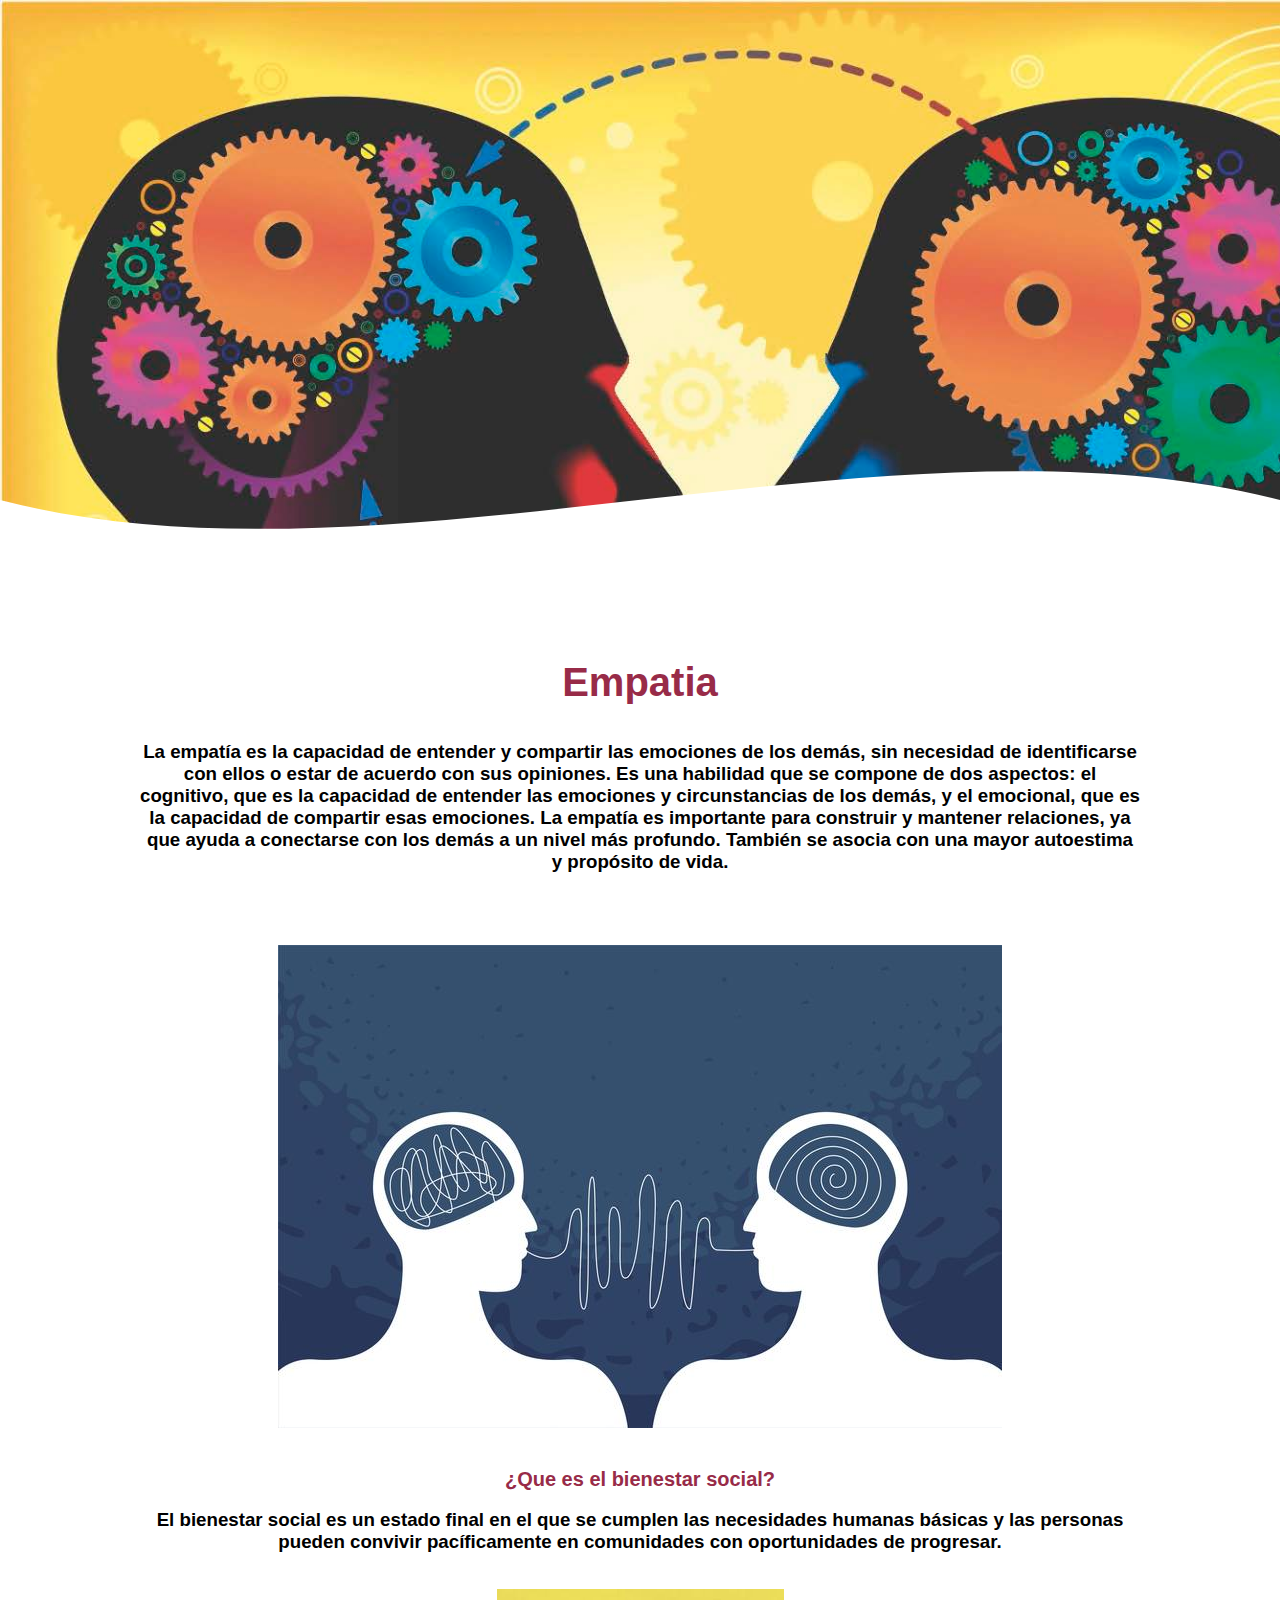
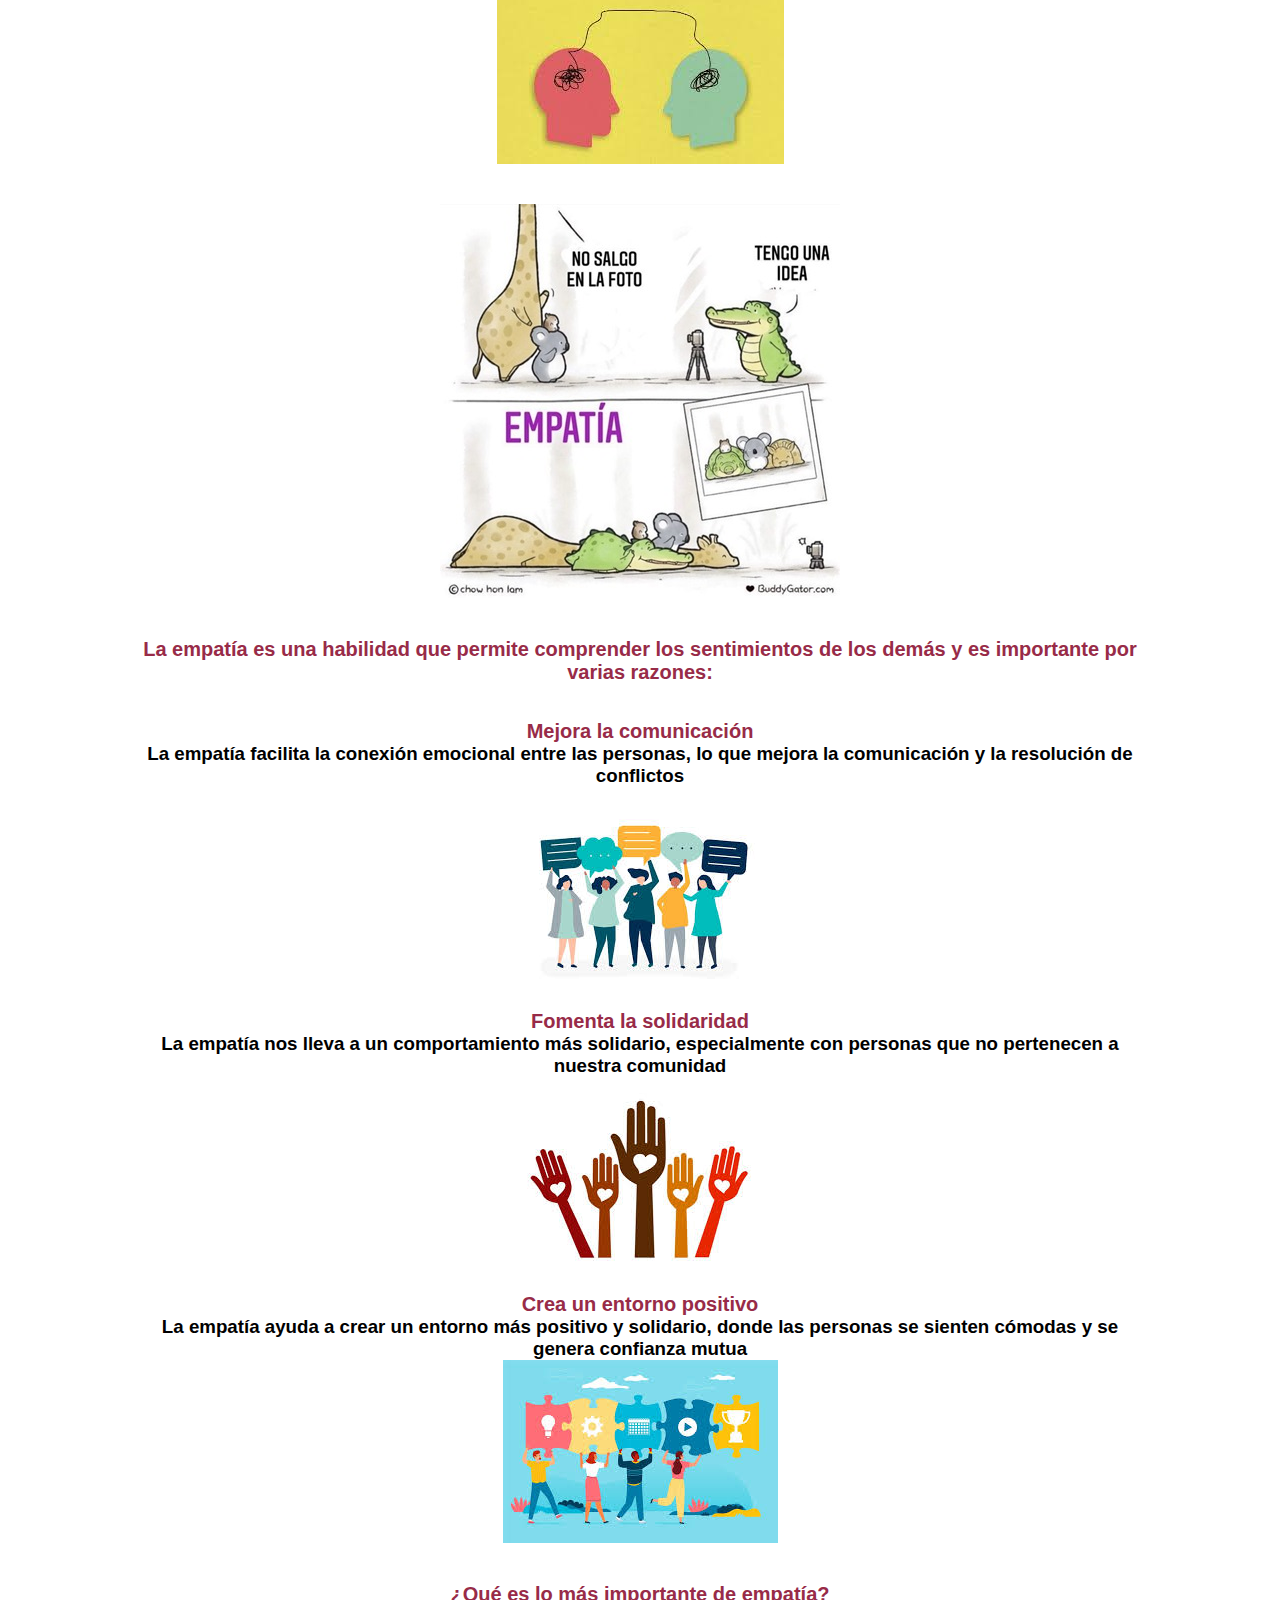
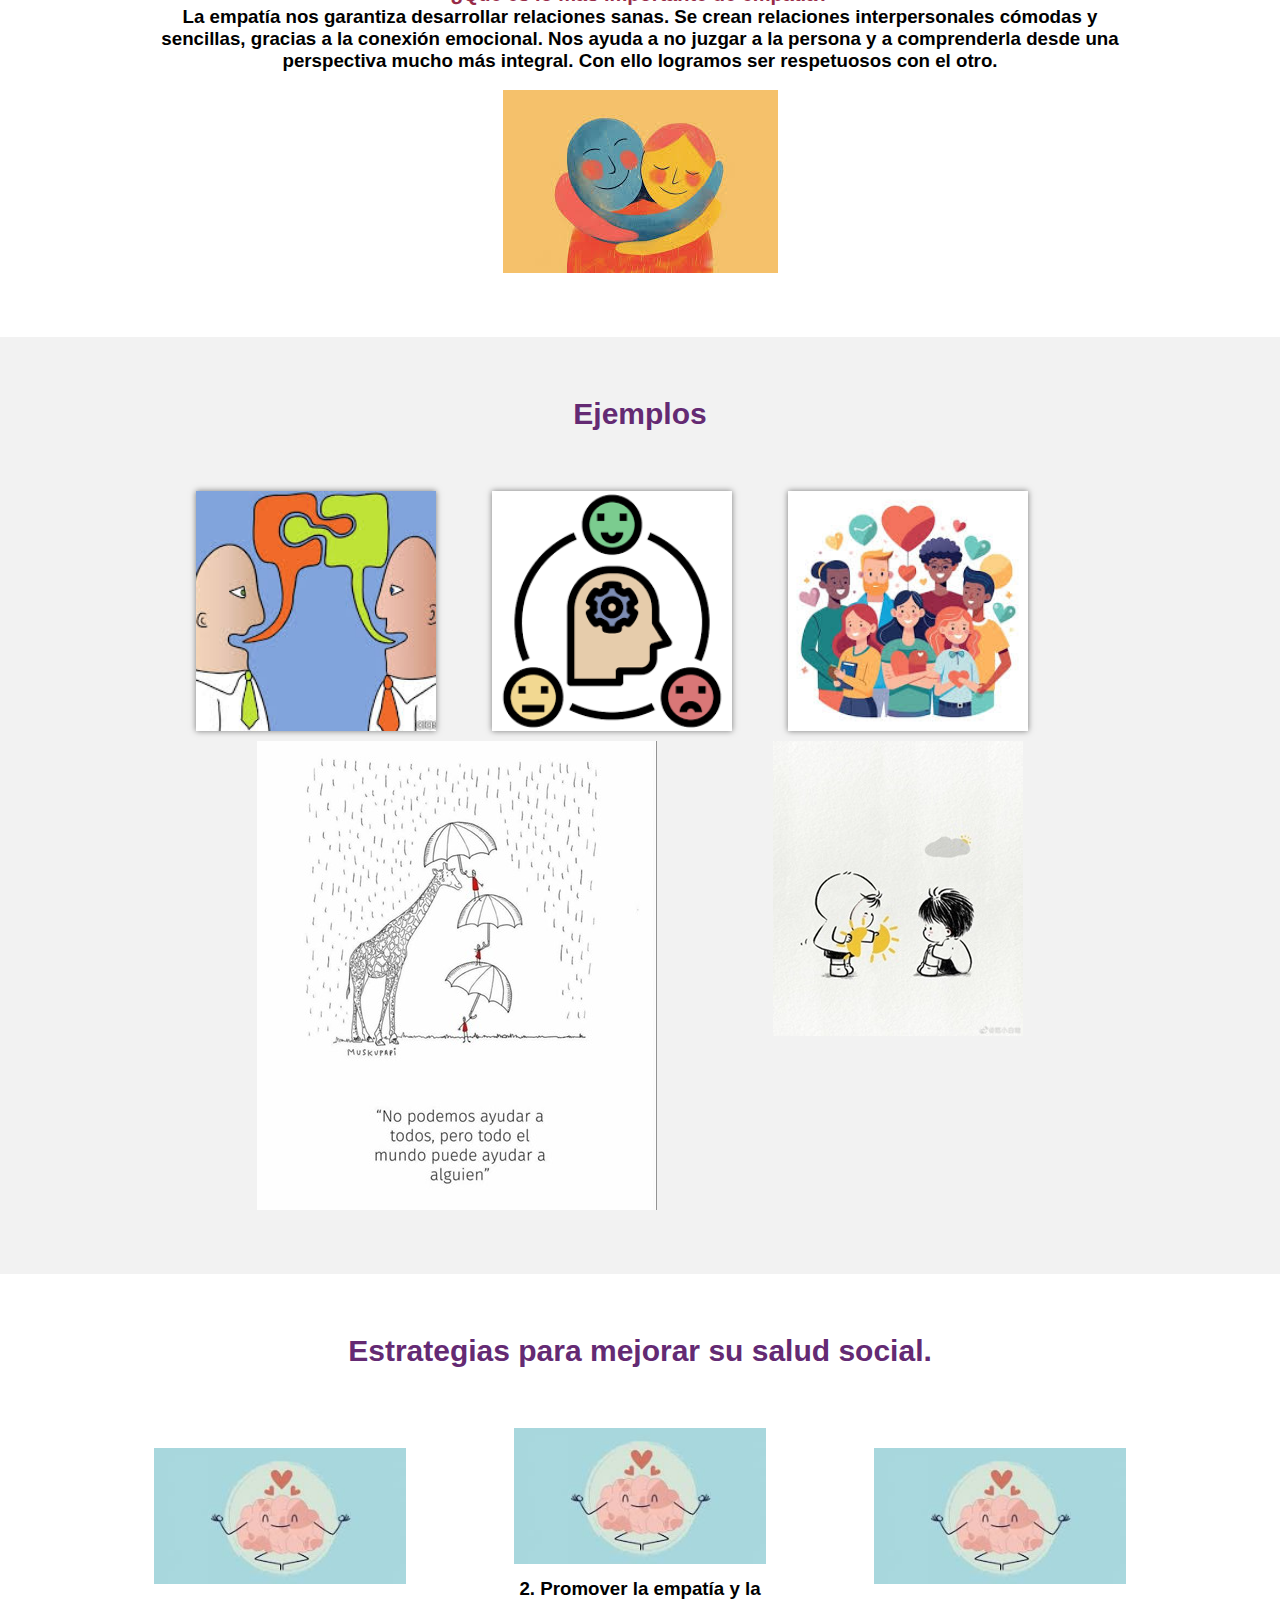
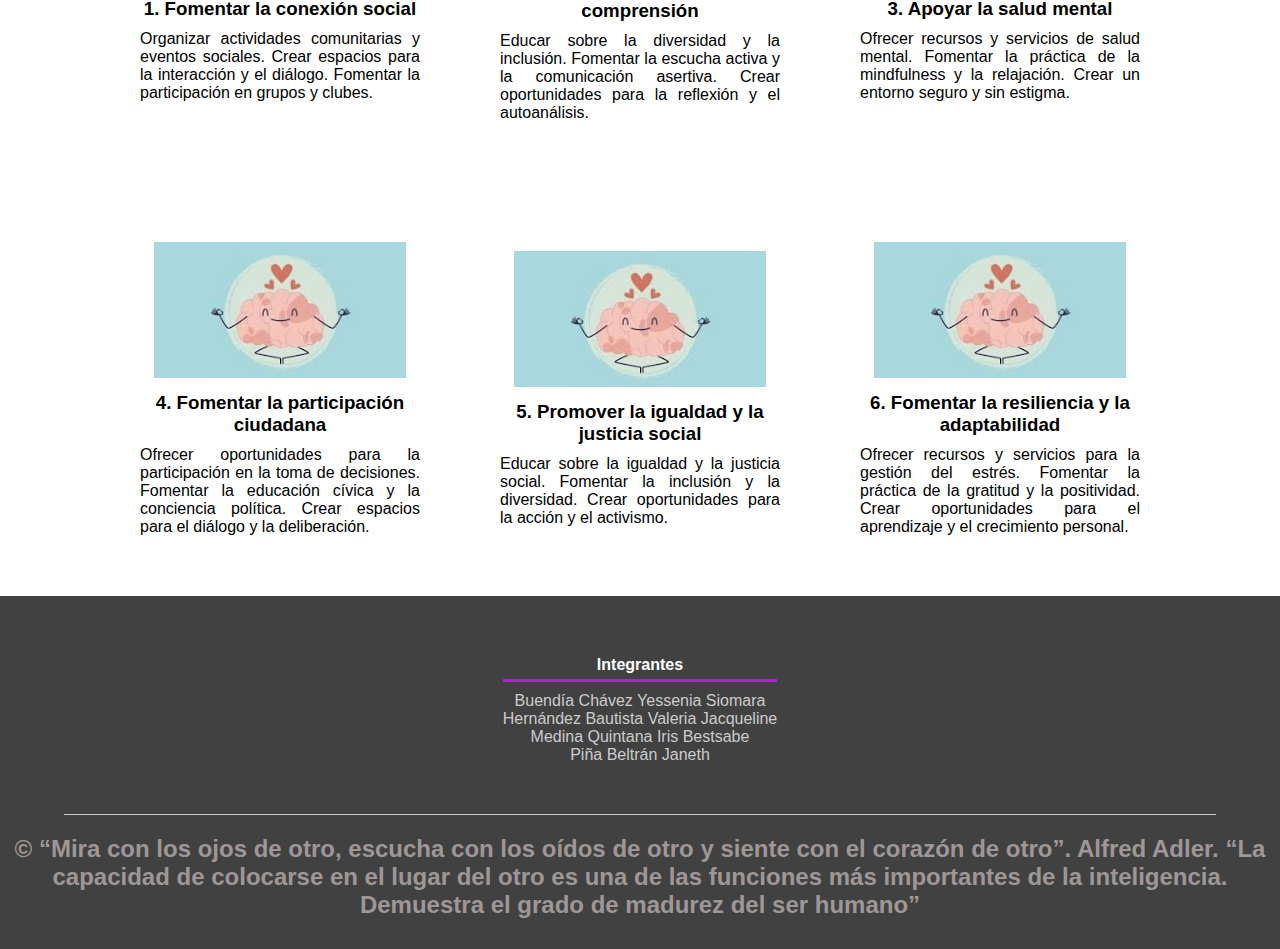
<file: index.html>
<!doctype html>
<html lang="en">
<head>
	<meta charset="utf-8">
	<title>Empatia</title>
	<link rel="stylesheet" type="text/css" href="css/Estilos.css">
	<link rel="icon" type="image/ico"  href="portada.jpg">
</head>
<body>
	<header>
		<section class="textos-header">
               
           
	
             <br>
            
            <br>
          
		</section>
			<nav>
				<ul>
			<frameset>
		      
	
			</frameset>
		</ul>
		</nav>
		<div class="ola" style="height: 150px; overflow: hidden;" ><svg viewBox="0 0 500 150" preserveAspectRatio="none" style="height: 100%; width: 100%;"><path d="M0.00,49.98 C149.99,150.00 349.20,-49.98 500.00,49.98 L500.00,150.00 L0.00,150.00 Z" style="stroke: none; fill: #fff;"></path></svg></div>
	</header>
	<main>
        <section class="principal">
	          <div class="contenedor">
                  <h1>Empatia</h1>
                  <br>
                  <br>
                <H3> <center> La empatía es la capacidad de entender y compartir las emociones de los demás, sin necesidad de identificarse con ellos o estar de acuerdo con sus opiniones. Es una habilidad que se compone de dos aspectos: el cognitivo, que es la capacidad de entender las emociones y circunstancias de los demás, y el emocional, que es la capacidad de compartir esas emociones. 
                  La empatía es importante para construir y mantener relaciones, ya que ayuda a conectarse con los demás a un nivel más profundo. También se asocia con una mayor autoestima y propósito de vida.
                  </center>  </H3>
                  <br>
                  <br>
              
				
                         <br>
                  <br>
                   <center>  <img src="empatia5.jpg"></center>
                  <br>
                  <br>
              <h2>¿Que es el bienestar social?</h2><br>
                    <h3><center>  El bienestar social es un estado final en el que se cumplen las necesidades humanas básicas y las personas pueden convivir pacíficamente en comunidades con oportunidades de progresar.
                  </center></h3>
                  <br>
                  <br>
                     <center>  <img src="empatia3.jpg"></center> 
                  <br>
                  <br>
                  <center>  <img src="EMPATIA2.jpg"></center>
                  <br>
                  <br>
                 
<h2>La empatía es una habilidad que permite comprender los sentimientos de los demás y es importante por varias razones:</h2>
                    <br>
                  <br>
               
                    <h2><center>Mejora la comunicación</center></h2>
                    <h3><center>La empatía facilita la conexión emocional entre las personas, lo que mejora la comunicación y la resolución de conflictos</center></h3>
                     <center>  <img src="comunicacion.jpg"></center>
                  <br>
                   <h2><center>Fomenta la solidaridad</center></h2>
                    <h3><center>La empatía nos lleva a un comportamiento más solidario, especialmente con personas que no pertenecen a nuestra comunidad</center></h3>
                    <center>  <img src="soli.jpg"></center>
                  <br>
                   <h2><center>Crea un entorno positivo</center></h2>
                    <h3><center>La empatía ayuda a crear un entorno más positivo y solidario, donde las personas se sienten cómodas y se genera confianza mutua</center></h3>
                   <center>  <img src="positivo.jpg"></center>
                  <br>
                  <br>
                  <h2>¿Qué es lo más importante de empatía?</h2>
                  <h3><center>La empatía nos garantiza desarrollar relaciones sanas. Se crean relaciones interpersonales cómodas y sencillas, gracias a la conexión emocional. Nos ayuda a no juzgar a la persona y a comprenderla desde una perspectiva mucho más integral. Con ello logramos ser respetuosos con el otro.</center></h3>
                  <br>
                    <center>  <img src="empatia7.jpg"></center>
			
			</div>
		</section>
		<section class="portafolio">
			<div class="contenedor">
				<h2 class="titulo">Ejemplos</h2>
				<div class="galeria-porta">
					<div class="imagen-porta">
						<img src="tes1.jpeg">
						<div class="hover-galeria">
                            <h3><center>Cmprender</center></h3>
                         
						</div>
					</div>
					<div class="imagen-porta">
						<img src="tes2.jpeg">
						<div class="hover-galeria">
							   <h3><center>Sentir</center></h3>
						</div>
					</div>
					<div class="imagen-porta">
						<img src="tes3.jpeg">
						<div class="hover-galeria">
							   <h3><center>Compartir los sentimientos de la otra persona</center></h3>
						</div>
					</div>
				<br>
                    <br>
				
						   <center>  <img src="EMPATIA.jpg"></center>
                        <center>  <img src="portada2.jpg"></center>
				

				</div>
			</div>
		</section>
		<section class="carreras">
			<div class="contenedor">
				<h2 class="titulo">Estrategias para mejorar su salud social.</h2>
				<div class="servicio-cont">
					<div class="servicio-indi">
						<img src="cerebro.jpeg">
						<h3>1. Fomentar la conexión social</h3>
						<p> Organizar actividades comunitarias y eventos sociales.
                           Crear espacios para la interacción y el diálogo.
                           Fomentar la participación en grupos y clubes.
                       </p>
					</div>
					<div class="servicio-indi">
						<img src="cerebro.jpeg">
						<h3>2. Promover la empatía y la comprensión </h3>
						<p> Educar sobre la diversidad y la inclusión.
                         Fomentar la escucha activa y la comunicación asertiva.
                         Crear oportunidades para la reflexión y el autoanálisis.
                        </p>
                        
					</div>
					<div class="servicio-indi">
						<img src="cerebro.jpeg">
						<h3>3. Apoyar la salud mental</h3>
						<p>
                        Ofrecer recursos y servicios de salud mental.
                         Fomentar la práctica de la mindfulness y la relajación.
                        Crear un entorno seguro y sin estigma.
                         </p>
					</div>
                   
				</div>
			</div>
		</section>
        
        
        
        
        	<section class="carreras">
			<div class="contenedor">
				<div class="servicio-cont">
					<div class="servicio-indi">
						<img src="cerebro.jpeg">
						<h3>4. Fomentar la participación ciudadana</h3>
						<p>   Ofrecer oportunidades para la participación en la toma de decisiones.
                              Fomentar la educación cívica y la conciencia política.
                              Crear espacios para el diálogo y la deliberación.

                       </p>
					</div>
					<div class="servicio-indi">
						<img src="cerebro.jpeg">
						<h3>5. Promover la igualdad y la justicia social</h3>
						<p>  Educar sobre la igualdad y la justicia social.
                             Fomentar la inclusión y la diversidad.
                             Crear oportunidades para la acción y el activismo.
                        </p>
                        
					</div>
					<div class="servicio-indi">
						<img src="cerebro.jpeg">
						<h3>6. Fomentar la resiliencia y la adaptabilidad</h3>
						<p>
                         Ofrecer recursos y servicios para la gestión del estrés.
                            Fomentar la práctica de la gratitud y la positividad.
                            Crear oportunidades para el aprendizaje y el crecimiento personal.
                         </p>
					</div>
                   
				</div>
			</div>
		</section>
	</main>
	<footer>
		<div class="contenedor-footer">
			<div class="content-foo">
				<h4>Integrantes</h4>
				<p>Buendía Chávez Yessenia Siomara
 <br>
                   Hernández Bautista Valeria Jacqueline<br>
                  Medina Quintana Iris Bestsabe
<br>
               Piña Beltrán Janeth
			</div>
			
		</div>
		<h2 class="titulo-final">&copy;  “Mira con los ojos de otro, escucha con los oídos de otro y siente con el corazón de otro”. Alfred Adler. “La capacidad de colocarse en el lugar del otro es una de las funciones más importantes de la inteligencia. Demuestra el grado de madurez del ser humano”</h2>
       
        
	</footer>
</body>
</html>
</file>
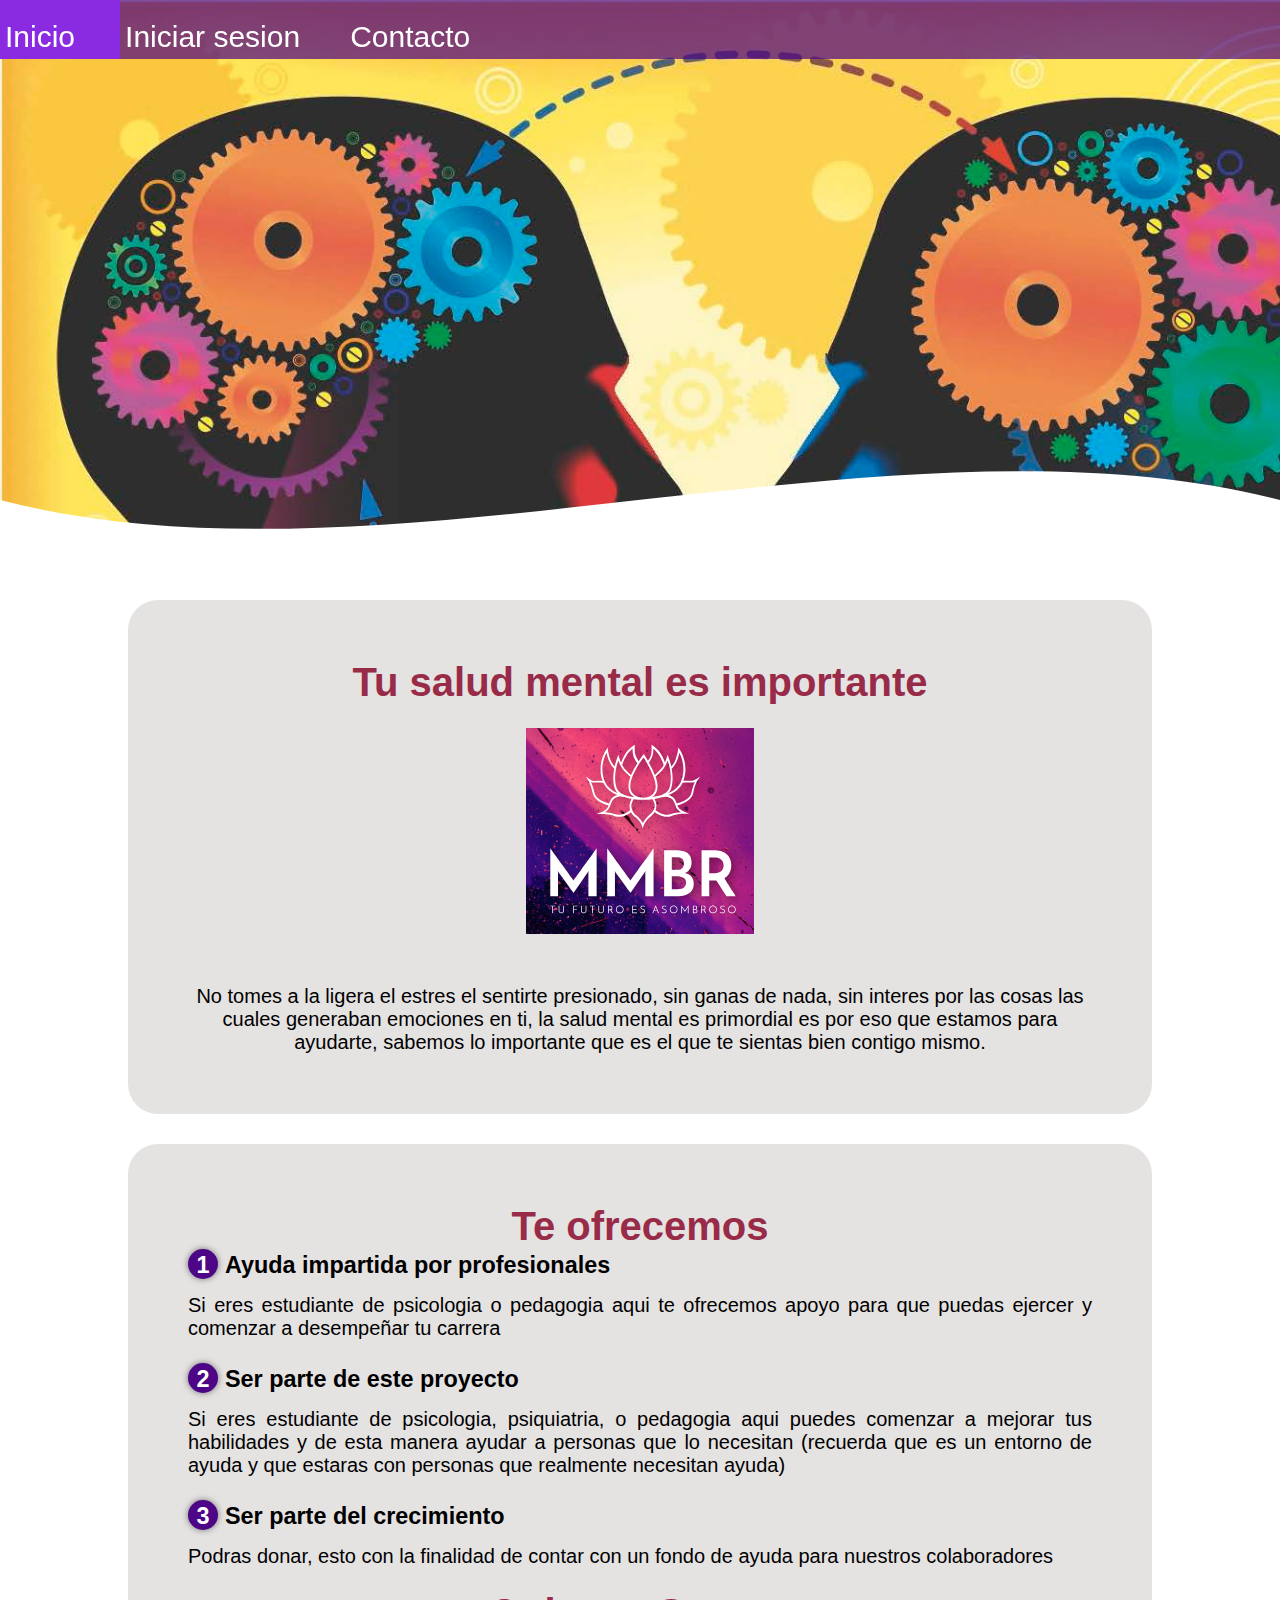
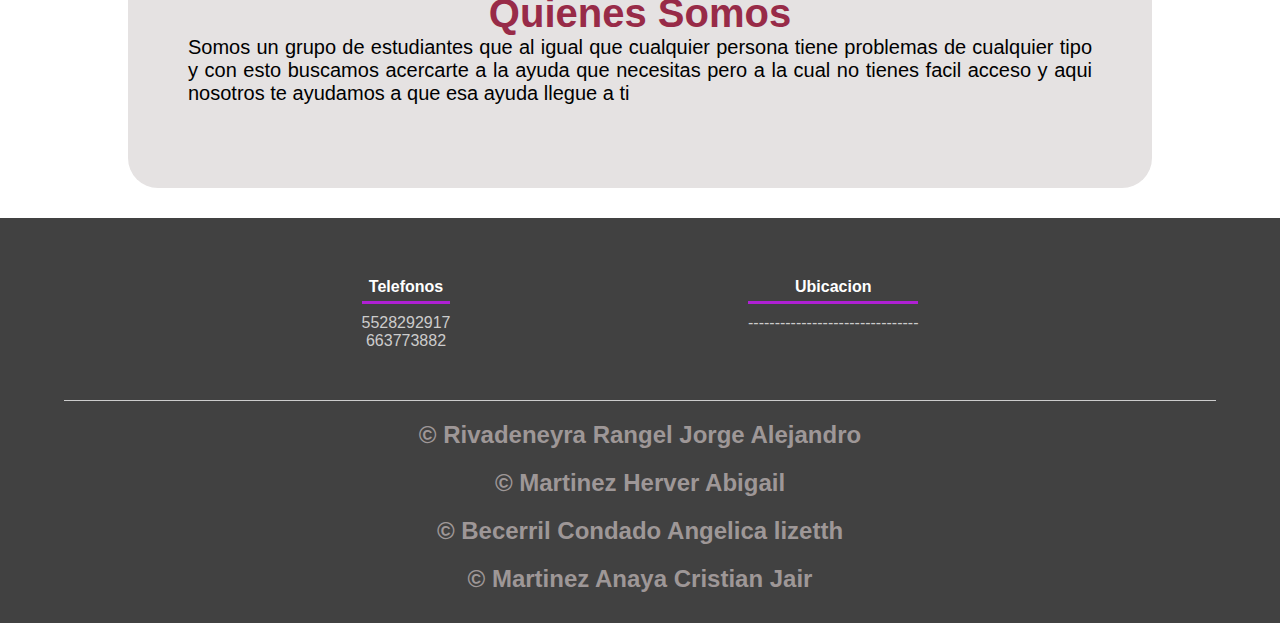
<file: AcercaDe.html>
<!doctype html>
<html lang="en">
<head>
	<meta charset="utf-8">
	<title>SMA</title>
	<link rel="stylesheet" type="text/css" href="css/Estilos.css">
	<link rel="icon" type="image/ico"  href="logo1.png">
</head>
<body>
	<header>
		<section class="textos-header">
		    <br>
            <br>
        
            <br>
            <br>
		
             <br>
		</section>
			<nav>
				<ul>
			<frameset>
				<li><frame><a href="index.html" name=Inicio ></frame>Inicio</a></li>
				<li><frame><a href="saeAlumno.html" name=SaeAlumnos ></frame>Iniciar sesion</a></li>
				<li><frame><a href="contacto.html" name=Contacto ></frame>Contacto</a></li>
		
			</frameset>
		</ul>
		</nav>
		<div class="ola" style="height: 150px; overflow: hidden;" ><svg viewBox="0 0 500 150" preserveAspectRatio="none" style="height: 100%; width: 100%;"><path d="M0.00,49.98 C149.99,150.00 349.20,-49.98 500.00,49.98 L500.00,150.00 L0.00,150.00 Z" style="stroke: none; fill: #fff;"></path></svg></div>
	</header>
	<main>

<section class="articles">
			<article>
				<h1>Tu salud mental es importante</h1>
                <br>
                <p><center><img src="iconop.png"></center></p>
                <br>
                <br>
				<p><center>No tomes a la ligera el estres el sentirte presionado, sin ganas de nada, sin interes por las cosas las cuales generaban emociones en ti, la salud mental es primordial es por eso que estamos para ayudarte, sabemos lo importante que es el que te sientas bien contigo mismo.
				</center></p>
			</article>
			<article>
				<div class="contenido-textos">

					<h1>Te ofrecemos</h1>

					<h3><span>1</span>Ayuda impartida por profesionales</h3>
					<p>Si eres estudiante de psicologia o pedagogia aqui te ofrecemos apoyo para que puedas ejercer y comenzar a desempeñar tu carrera</p><br>
					
					<h3><span>2</span>Ser parte de este proyecto</h3>
					<p>Si eres estudiante de psicologia, psiquiatria, o pedagogia aqui puedes comenzar a mejorar tus habilidades y de esta manera ayudar a personas que lo necesitan (recuerda que es un entorno de ayuda y que estaras con personas que realmente necesitan ayuda)</p><br>
					
                    <h3><span>3</span>Ser parte del crecimiento</h3>
					<p>Podras donar, esto con la finalidad de contar con un fondo de ayuda para nuestros colaboradores </p><br>
					
					

				</div>
                <div class="contenido-textos">

					<h1>Quienes Somos</h1>

					
					<p>Somos un grupo de estudiantes que al igual que cualquier persona tiene problemas de cualquier tipo y con esto buscamos acercarte a la ayuda que necesitas pero a la cual no tienes facil acceso y aqui nosotros te ayudamos a que esa ayuda llegue a ti </p><br>
					
					
					

				</div>
			</article>
		</section>

	</main>
	<footer>
		<div class="contenedor-footer">
			<div class="content-foo">
				<h4>Telefonos</h4>
				<p>5528292917 <br> 663773882</p>
			</div>
			<div class="content-foo">
				<h4>Ubicacion</h4>
				<p>--------------------------------</p>
			</div>
		</div>
		<h2 class="titulo-final">&copy;  Rivadeneyra Rangel Jorge Alejandro</h2>
        	<h2 class="titulo-final">&copy;  Martinez Herver Abigail</h2>
        	<h2 class="titulo-final">&copy;  Becerril Condado Angelica lizetth</h2>
        	<h2 class="titulo-final">&copy;  Martinez Anaya Cristian Jair </h2>
        
	</footer>
</body>
</html>
</file>
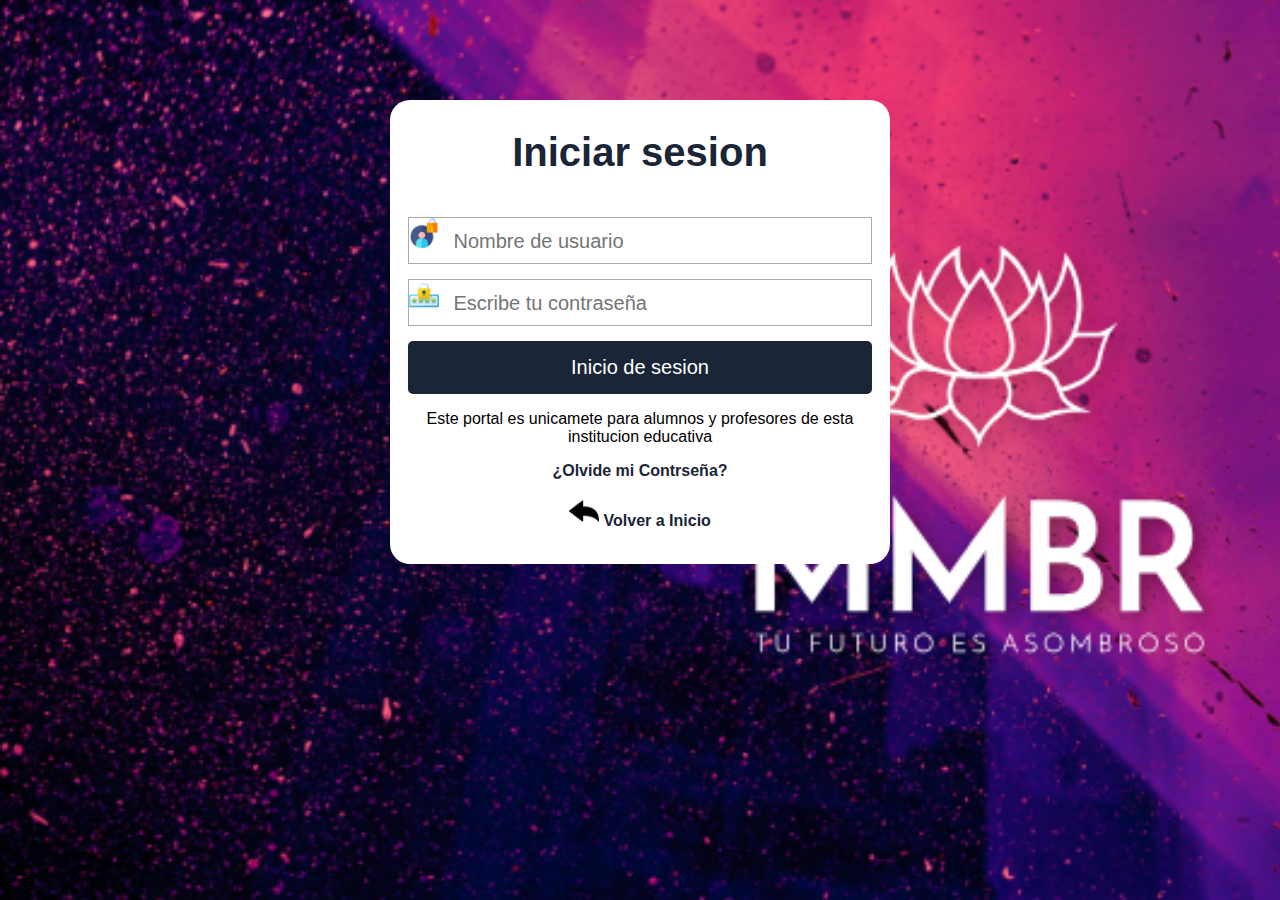
<file: saeAlumno.html>
<!doctype html>
<html lang="en">
<head>
	<meta charset="utf-8">
	<title>SaeAlumno</title>
	<link rel="stylesheet" type="text/css" href="css/EstilosSesion.css">
	<link rel="icon" type="image/ico"  href="logo1.png">
</head>
<body >

	<form class="formulario">
	<h1> Iniciar sesion</h1>
		<div class="cont-formulario">
			<div class="input-contenedor">
				<img class="iconos" src="iconoSesion.png" >
				<input type="text" placeholder="Nombre de usuario">
			</div>

			<div class="input-contenedor">
				<img class="iconos" src="iconoContra.png">
				<input type="password" placeholder="Escribe tu contraseña">
			</div>

			<input class="boton" type="submit" value="Inicio de sesion">

			<p>Este portal es unicamete para alumnos y profesores de esta institucion educativa</p>

			<p><a class="VolverInicio" href="#">¿Olvide mi Contrseña?</a></p>

			<p>
				<img class="iconos" src="regresa.png">
				<a class="VolverInicio" href="Index.html">Volver a Inicio</a></p>

		</div>
		</form>

	
</body>
</html>
</file>
<file: css/Estilos.css>
*{
	margin: 0;
	padding: 0;
	box-sizing: border-box;
}

body{
	font-family: arial;
}

.contenedor{
	padding: 60px 0;
	width: 90%;
	max-width: 1000px;
	margin: auto;
	overflow: hidden;
}

.titulo{
	color: #642a73;
	font-size: 30px;
	text-align: center;
	margin-bottom: 60px;
}

header{
width: 100%;
height: 600px;
background: #b92b27;  
/* fallback for old browsers */
background: url(../portada.jpg);  
/* Chrome 10-25, Safari 5.1-6 */

background-size: cover;
background-attachment: fixed;
position: relative;  
}
   nav {
            width: 100%;
            background-color:hsla(273,91%,27%, 0.7);
            position: fixed;
            top: 0;
            z-index: 1000;
        }

        nav ul {
            list-style-type: none;
            padding: 0;
            margin: 0;
            display: flex;
        }

        nav ul li {
            padding: 5px 5px;
        }

        nav ul li a {
            text-decoration: none;
            color: blueviolet;
        }

        nav ul li:hover {
            background-color: blueviolet;
        }

}
header nav {
	list-style:none;
	padding: 30px 50px 0 0;
}
header nav ul li a{
	text-align: right;
	font-size: 30px;
	padding:15px 30px 0 0;
	display:block;
	color: #fff;
	text-decoration:none;
	font-weight: 300;
	margin-right: 10px;
}
header nav ul li a:hover{
	
}
.ola{
	position: absolute;
	bottom: 0;
	width: 100%;
}

header .textos-header{
	display: flex;
	height: 250px;
	width: 100%;
	align-items: center;
	justify-content: center;
	flex-direction: column;
	text-align: center;
}

.textos-header h1{
	font-size: 50px;
	color: #fff;
}

.textos-header h2{
	font-size: 30px;
	font-weight: 300;
	color: #fff;
}

.ola{
	position: absolute;
	bottom: 0;
	width: 100%;
}

.contenedor-sobre-nosotros{
	display: flex;
	justify-content: space-evenly;
}

.ImagenEscuela{
	width: 48%;
}
.sobre-nosotros .contenido-textos{
	width: 48%;
}

.contenido-textos h3{
	margin-bottom: 15px;
}

.contenido-textos h3 span{
	background: #4d0686;
	color: #fff;
	border-radius: 50%;
	display: inline-block;
	text-align: center;
	width: 30px;
	height: 30px;
	padding: 3px;
	box-shadow: 0 0 6px 0 rgba(0, 0, 0, .5);
	margin-right: 7px;
}
.contenido-textos p{
	padding: 0px 0px 30px 15px
	font-weight: 300;
	text-align: justify;
}
    .image-button {
            display: inline-block;
            background-image: url(../wwww.jpeg); /* Ruta de la imagen */
            background-size: cover; /* Ajusta la imagen para cubrir todo el botón */
            width: 200px; /* Ancho del botón */
            height: 100px; /* Altura del botón */
            text-indent: -9999px; /* Oculta el texto del botón */
            border: none; /* Quita el borde del botón */
            cursor: pointer; /* Cambia el cursor al pasar sobre el botón */
        }

.portafolio{
	background: #f2f2f2;
}

.galeria-porta{
	display: flex;
	justify-content: space-evenly;
	flex-wrap: wrap;
}
.imagen-porta{
	width: 24%;
	margin-bottom: 10px;
	overflow: hidden;
	position: relative;
	cursor: pointer;
	box-shadow: 0 0 6px 0 rgba(0, 0, 0, .5);
}
.imagen-porta > img{
	width: 100%;
	height: 100%;
	object-fit: cover;
	display: block;
}

.hover-galeria{
    position: absolute;
    width: 100%;
    height: 100%;
    top: 0;
    transform: scale(0);
    background: hsla(273,91%,27%, 0.7);
    transition: transform .5s;
    display: flex;
    color: white;
    justify-content: center;
    align-items: center;
    flex-direction: column;
}

.hover-galeria img{
	width: 50px;
}

.imagen-porta:hover .hover-galeria{
	transform: scale(1);
}

.servicio-cont{
    display:flex;
    justify-content: space-between;
    align-items: center;
}

.servicio-indi{
    width: 28%;
    text-align: center;
}

.servicio-indi img{
    width: 90%;
}

.servicio-indi h3{
    margin: 10px 0;
}

.servicio-indi p{
    font-weight: 300;
    text-align: justify;
}

footer{
	background: #414141;
	padding: 60px 0 30px 0;
	margin: auto;
	overflow: hidden;
}

.contenedor-footer{
	display: flex;
	width: 90%;
	justify-content: space-evenly;
	margin: auto;
	padding-bottom: 50px;
	border-bottom: 1px solid #ccc;
}
.content-foo{
	text-align: center;
}

.content-foo h4{
	color: #fff;
	border-bottom: 3px solid #af20d3;
	padding-bottom: 5px;
	margin-bottom: 10px;
}

.content-foo p{
	color: #ccc;
	
}

.titulo-final{
	text-align: center;
	font-size: 24px;
	margin: 20px 0 0 0;
	color: #9e9797;
}


.cont-formulario{
	width: 100%;
	padding: 15px;
}

.formulario{
	background: #EAE5E6;
	margin-top: 150px;
	padding: 3px;
	border-radius: 20px;

	
}

h1{
	text-align: center;
	color: #982B48;
	font-size: 40px;
}

h2{
	text-align: center;
	color: #982B48;
	font-size: 20px;
}

input[type="text"]{
	font-size: 20px;
	width: 92%;
	padding: 5px;
	border-radius:2px;
}

.input-contenedor{
	margin-bottom: 15px;
	border: none;
}

.iconos{
	max-width:30px;
	min-width: 15px;
	text-align: center;
}

.boton{
	border: none;
	width: 100%;
	color: #fff;
	font-size: 20px;
	background: #E16183;
	padding: 15px 20px;
	border-radius: 5px;
	cursor: pointer;
}

.boton:hover{
background: #69ab81;
}
.boton1:hover{
background: #69ab81;
}

.contacto-for{
	text-align: center;
	text-decoration: none;
	color: #982B48;
	font-weight:800;
}

.contacto-formu{
	text-align: left;
	text-decoration: none;
	color: #982B48;
	font-weight:800;
}

.formulario{
	margin: auto;
	width: 500px;
	margin-top: 100px;
}



.articles {
	width:80%;
	margin: auto;
	font-size: 20px;
}

.articles article{
	padding:60px;
	background: #E5E2E2;
	margin-bottom:30px;
	border-radius: 30px;
}
    #whatsapp-button {
            text-align: center;
            margin-top: 20px;
        }

        /* Estilos para el botón de WhatsApp */
        #whatsapp-button a {
            display: inline-block;
            background-color: #25d366; /* Color de fondo del botón */
            color: #fff; /* Color del texto del botón */
            padding: 10px 20px; /* Espaciado interno del botón */
            border-radius: 5px; /* Borde redondeado */
            text-decoration: none; /* Quita el subrayado del enlace */
            font-family: Arial, sans-serif; /* Fuente del texto */
            font-size: 16px; /* Tamaño del texto */
            transition: background-color 0.3s; /* Transición de color de fondo */
        }

        /* Estilos para el botón al pasar el mouse por encima */
        #whatsapp-button a:hover {
            background-color: #128c7e; /* Cambia el color de fondo al pasar el mouse */
        }
</file>
<file: css/EstilosSesion.css>
*{
	box-sizing: border-box;
}

body{
	font-family: arial;
	margin: 0;
	background: url(../logo1.png);
	background-size: cover;
	background-attachment: fixed;
}

.cont-formulario{
	width: 100%;
	padding: 15px;
}

.formulario{
	background: #fff;
	margin-top: 150px;
	padding: 3px;
	border-radius: 20px;

	
}

h1{
	text-align: center;
	color: #1a2537;
	font-size: 40px;
}

input[type="text"], input[type="password"]{
	font-size: 20px;
	width: 80%;
	padding: 10px;
	border: none;
}

.input-contenedor{
	margin-bottom: 15px;
	border: 1px solid #aaa;
}

.iconos{
	max-width:30px;
	min-width: 15px;
	text-align: center;
}

.boton{
	border: none;
	width: 100%;
	color: #fff;
	font-size: 20px;
	background: #1a2537;
	padding: 15px 20px;
	border-radius: 5px;
	cursor: pointer;
}

.boton:hover{
background: #69ab81;
}

p{
	text-align: center;
}

.VolverInicio{
	text-decoration: none;
	color: #1a2537;
	font-weight:850;
}

.VolverInicio:hover{
	color: #69ab81;
}

.formulario{
	margin: auto;
	width: 500px;
	margin-top: 100px;
}
</file>
